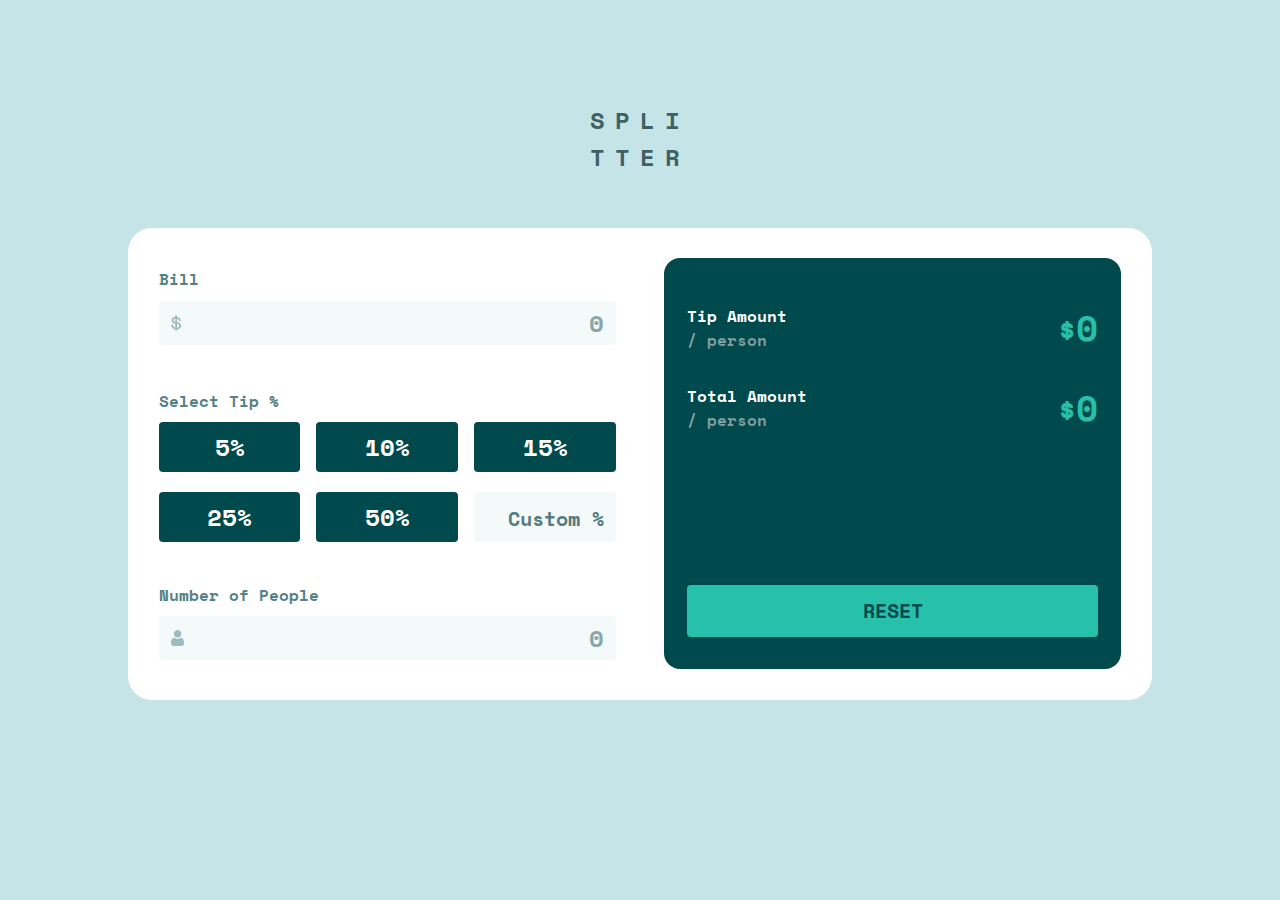
<file: index.html>
<!DOCTYPE html>
<html lang="en" class="lg:grid lg:place-content-center">
<head>
    <meta charset="UTF-8">
    <meta name="viewport" content="width=device-width, initial-scale=1.0">
    <title>Tip calculator</title>
    <link rel="shortcut-icon" href="images/favicon-32x32.png" type="image/x-icon">
    <link rel="stylesheet" href="output.css">
    <link rel="preconnect" href="https://fonts.googleapis.com">
    <link rel="preconnect" href="https://fonts.gstatic.com" crossorigin>
    <link href="https://fonts.googleapis.com/css2?family=Space+Mono:ital,wght@0,400;0,700;1,400;1,700&display=swap" rel="stylesheet">
</head>

<body dir="ltr" class="bg-[hsl(185,41%,84%)] h-full lg:aspect-[1.40625]">

    <header class="w-full flex items-center justify-center ">

        <h1 class="font-bold text-2xl tracking-[10px] leading-[37px] py-[10%] w-[30%] text-[hsl(186,23%,32%)] text-center lg:pt-[10%] lg:pb-[5%]">SPLI <br> TTER</h1>

    </header>

    <main class="grid grid-cols-1 grid-rows-[auto_auto] lg:grid-cols-2 lg:grid-rows-1 lg:gap-x-[5%] items-center bg-white w-full lg:max-w-[1000px] lg:mx-auto xl:max-w-[1024px] rounded-t-3xl py-[8%] px-[7%] lg:p-[3%] lg:rounded-3xl lg:mb-[20%]">

        <!-- Tipping input details -->
        <section class="w-full max-w-[768px] mx-auto lg:max-w-full lg:py-[2%]">

            <form action="#" method="post">

                <!-- label -->
                <label for="bill" class="font-bold flex justify-between items-center text-[hsl(186,23%,43%)]">
                   <span> Bill</span>
                   <span class="text-orange-500 hidden error">Can't be zero</span>
                </label>

                <!-- bill-input wrap -->
                <div class="relative mt-[2%] mb-[9.7%]">

                    <img src="images/icon-dollar.svg" alt="person-icon" class="absolute left-3 top-[50%] translate-y-[-50%]">
                    
                    <!-- bill input -->
                    <input type="number" name="bill" id="bill" step="0.01" placeholder="0" class="text-right text-2xl py-[6px] px-3 bg-[hsl(189,41%,97%)] rounded-sm text-[hsl(183,100%,15%)] font-bold w-full placeholder:text-[hsl(185,15%,60%)] focus:outline-2 focus:outline-[hsl(183,100%,15%)] cursor-pointer hover:outline-2 hover:outline-[hsl(184,14%,56%)]">

                </div>

                <!-- label-->
                <label for="tip-options" class="font-bold flex justify-between items-center text-[hsl(186,23%,43%)]">
                    <span> Select Tip %</span>
                    <span class="text-orange-500 hidden error">Can't be zero</span>
                </label>

                <!-- tip percentage options -->
                <div class="w-full grid grid-cols-2 grid-rows-3 lg:grid-rows-2 lg:grid-cols-3 lg:gap-y-5 lg:gap-x-4 gap-x-5 gap-y-4 text-2xl font-bold mt-[2%] mb-[11.5%] lg:mb-[9%]" id="tipOptions">

                    <input type="button" value="5%" class="bg-[hsl(183,100%,15%)] text-white px-6 py-[9px] rounded-sm hover:bg-[hsl(172,67%,75%)] hover:text-[hsl(183,100%,15%)] cursor-pointer">

                    <input type="button" value="10%" class="bg-[hsl(183,100%,15%)] text-white px-6 py-[9px] rounded-sm hover:bg-[hsl(172,67%,75%)] hover:text-[hsl(183,100%,15%)] cursor-pointer">

                    <input type="button" value="15%"  class="bg-[hsl(183,100%,15%)] text-white px-6 py-[9px] rounded-sm hover:bg-[hsl(172,67%,75%)] hover:text-[hsl(183,100%,15%)] cursor-pointer">

                    <input type="button" value="25%" class="bg-[hsl(183,100%,15%)] text-white px-6 py-[9px] rounded-sm hover:bg-[hsl(172,67%,75%)] hover:text-[hsl(183,100%,15%)] cursor-pointer">

                    <input type="button" value="50%" class="bg-[hsl(183,100%,15%)] text-white px-6 py-[9px] rounded-sm  hover:bg-[hsl(172,67%,75%)] hover:text-[hsl(183,100%,15%)] cursor-pointer">

                    <label for="custom" class="grid grid-rows-1 grid-cols-1 w-full relative">

                        <span class="text-orange-500 text-[14px] error hidden right-0 top-[-40%] absolute font-bold">Can't be zero</span>

                        <input type="number" id="custom" placeholder="Custom %" class="custom placeholder:text-xl w-full bg-[hsl(189,41%,97%)] text-[hsl(183,100%,15%)] placeholder:text-[hsl(186,20%,42%)] text-right px-3 py-[9px] rounded-sm focus:outline-2 focus:outline-[hsl(183,100%,15%)] cursor-pointer hover:outline-2 hover:outline-[hsl(184,14%,56%)]">
                    </label>
                    
                </div>

                <!-- label -->
                <label for="persons" class="font-bold flex justify-between items-center text-[hsl(186,23%,43%)]">
                    <span> Number of People</span>
                    <span class="text-orange-500 hidden error">Can't be zero</span>
                </label>

                <!-- people number wrap -->
                <div class="relative mt-[2%]">

                    <img src="images/icon-person.svg" alt="person-icon" class="absolute left-3 top-[50%] translate-y-[-50%]">
                    
                    <!-- people number -->
                    <input type="number" name="persons" id="persons" step="0.01" placeholder="0" class="text-right text-2xl py-1.5 px-3 bg-[hsl(189,41%,97%)] rounded-sm text-[hsl(183,100%,15%)] font-bold w-full placeholder:text-[hsl(185,15%,60%)] focus:outline-2 focus:outline-[hsl(183,100%,15%)] cursor-pointer hover:outline-2 hover:outline-[hsl(184,14%,56%)]">

                </div>

            </form>

        </section>

        <!-- calculated tip details -->
        <section class="w-full max-w-[768px] mx-auto lg:max-w-full bg-[hsl(183,100%,15%)] pt-[10%] pb-[7%] px-[5%] font-bold text-white rounded-2xl mt-8 lg:mt-0 lg:self-stretch lg:flex lg:flex-col lg:justify-between">

            <div>
                <!-- tip amount -->
                <div class="flex justify-between items-center mb-8">
                    <div class="flex flex-col">
                        
                        <span>Tip Amount</span>
                        <span class="perPerson text-[hsl(184,14%,56%)]">/ person</span>

                    </div>

                    <div class="font-black text-[hsl(172,67%,45%)] text-3xl">
                        $<span id="tipAmount" class="text-4xl">0</span>
                    </div>
                </div>

                <!-- total amount -->
                <div class="flex justify-between items-center mb-8 lg:mb-0">
                    <div class="flex flex-col">
                        
                        <span class="totalAmount">Total Amount</span>
                        <span class="perPerson text-[hsl(184,14%,56%)]">/ person</span>

                    </div>

                    <div class="font-black text-[hsl(172,67%,45%)] text-3xl">
                        $<span id="totalAmount" class="text-4xl">0</span>
                    </div>
                </div>
            </div>

            <button type="reset" class="reset bg-[hsl(172,67%,45%)] cursor-pointer active:brightness-90 text-[hsl(183,100%,15%)] w-full py-[3%] text-xl rounded-sm hover:bg-[hsl(172,67%,75%)] focus:bg-[]">RESET</button>

        </section>

    </main>

</body>

<script src="main.js"></script>
</html>
</file>
<file: output.css>
/*! tailwindcss v4.0.0-beta.8 | MIT License | https://tailwindcss.com */
@layer theme, base, components, utilities;
@layer theme {
  :root {
    --font-sans: ui-sans-serif, system-ui, sans-serif, "Apple Color Emoji",
      "Segoe UI Emoji", "Segoe UI Symbol", "Noto Color Emoji";
    --font-serif: ui-serif, Georgia, Cambria, "Times New Roman", Times, serif;
    --font-mono: ui-monospace, SFMono-Regular, Menlo, Monaco, Consolas,
      "Liberation Mono", "Courier New", monospace;
    --color-red-50: oklch(0.971 0.013 17.38);
    --color-red-100: oklch(0.936 0.032 17.717);
    --color-red-200: oklch(0.885 0.062 18.334);
    --color-red-300: oklch(0.808 0.114 19.571);
    --color-red-400: oklch(0.704 0.191 22.216);
    --color-red-500: oklch(0.637 0.237 25.331);
    --color-red-600: oklch(0.577 0.245 27.325);
    --color-red-700: oklch(0.505 0.213 27.518);
    --color-red-800: oklch(0.444 0.177 26.899);
    --color-red-900: oklch(0.396 0.141 25.723);
    --color-red-950: oklch(0.258 0.092 26.042);
    --color-orange-50: oklch(0.98 0.016 73.684);
    --color-orange-100: oklch(0.954 0.038 75.164);
    --color-orange-200: oklch(0.901 0.076 70.697);
    --color-orange-300: oklch(0.837 0.128 66.29);
    --color-orange-400: oklch(0.75 0.183 55.934);
    --color-orange-500: oklch(0.705 0.213 47.604);
    --color-orange-600: oklch(0.646 0.222 41.116);
    --color-orange-700: oklch(0.553 0.195 38.402);
    --color-orange-800: oklch(0.47 0.157 37.304);
    --color-orange-900: oklch(0.408 0.123 38.172);
    --color-orange-950: oklch(0.266 0.079 36.259);
    --color-amber-50: oklch(0.987 0.022 95.277);
    --color-amber-100: oklch(0.962 0.059 95.617);
    --color-amber-200: oklch(0.924 0.12 95.746);
    --color-amber-300: oklch(0.879 0.169 91.605);
    --color-amber-400: oklch(0.828 0.189 84.429);
    --color-amber-500: oklch(0.769 0.188 70.08);
    --color-amber-600: oklch(0.666 0.179 58.318);
    --color-amber-700: oklch(0.555 0.163 48.998);
    --color-amber-800: oklch(0.473 0.137 46.201);
    --color-amber-900: oklch(0.414 0.112 45.904);
    --color-amber-950: oklch(0.279 0.077 45.635);
    --color-yellow-50: oklch(0.987 0.026 102.212);
    --color-yellow-100: oklch(0.973 0.071 103.193);
    --color-yellow-200: oklch(0.945 0.129 101.54);
    --color-yellow-300: oklch(0.905 0.182 98.111);
    --color-yellow-400: oklch(0.852 0.199 91.936);
    --color-yellow-500: oklch(0.795 0.184 86.047);
    --color-yellow-600: oklch(0.681 0.162 75.834);
    --color-yellow-700: oklch(0.554 0.135 66.442);
    --color-yellow-800: oklch(0.476 0.114 61.907);
    --color-yellow-900: oklch(0.421 0.095 57.708);
    --color-yellow-950: oklch(0.286 0.066 53.813);
    --color-lime-50: oklch(0.986 0.031 120.757);
    --color-lime-100: oklch(0.967 0.067 122.328);
    --color-lime-200: oklch(0.938 0.127 124.321);
    --color-lime-300: oklch(0.897 0.196 126.665);
    --color-lime-400: oklch(0.841 0.238 128.85);
    --color-lime-500: oklch(0.768 0.233 130.85);
    --color-lime-600: oklch(0.648 0.2 131.684);
    --color-lime-700: oklch(0.532 0.157 131.589);
    --color-lime-800: oklch(0.453 0.124 130.933);
    --color-lime-900: oklch(0.405 0.101 131.063);
    --color-lime-950: oklch(0.274 0.072 132.109);
    --color-green-50: oklch(0.982 0.018 155.826);
    --color-green-100: oklch(0.962 0.044 156.743);
    --color-green-200: oklch(0.925 0.084 155.995);
    --color-green-300: oklch(0.871 0.15 154.449);
    --color-green-400: oklch(0.792 0.209 151.711);
    --color-green-500: oklch(0.723 0.219 149.579);
    --color-green-600: oklch(0.627 0.194 149.214);
    --color-green-700: oklch(0.527 0.154 150.069);
    --color-green-800: oklch(0.448 0.119 151.328);
    --color-green-900: oklch(0.393 0.095 152.535);
    --color-green-950: oklch(0.266 0.065 152.934);
    --color-emerald-50: oklch(0.979 0.021 166.113);
    --color-emerald-100: oklch(0.95 0.052 163.051);
    --color-emerald-200: oklch(0.905 0.093 164.15);
    --color-emerald-300: oklch(0.845 0.143 164.978);
    --color-emerald-400: oklch(0.765 0.177 163.223);
    --color-emerald-500: oklch(0.696 0.17 162.48);
    --color-emerald-600: oklch(0.596 0.145 163.225);
    --color-emerald-700: oklch(0.508 0.118 165.612);
    --color-emerald-800: oklch(0.432 0.095 166.913);
    --color-emerald-900: oklch(0.378 0.077 168.94);
    --color-emerald-950: oklch(0.262 0.051 172.552);
    --color-teal-50: oklch(0.984 0.014 180.72);
    --color-teal-100: oklch(0.953 0.051 180.801);
    --color-teal-200: oklch(0.91 0.096 180.426);
    --color-teal-300: oklch(0.855 0.138 181.071);
    --color-teal-400: oklch(0.777 0.152 181.912);
    --color-teal-500: oklch(0.704 0.14 182.503);
    --color-teal-600: oklch(0.6 0.118 184.704);
    --color-teal-700: oklch(0.511 0.096 186.391);
    --color-teal-800: oklch(0.437 0.078 188.216);
    --color-teal-900: oklch(0.386 0.063 188.416);
    --color-teal-950: oklch(0.277 0.046 192.524);
    --color-cyan-50: oklch(0.984 0.019 200.873);
    --color-cyan-100: oklch(0.956 0.045 203.388);
    --color-cyan-200: oklch(0.917 0.08 205.041);
    --color-cyan-300: oklch(0.865 0.127 207.078);
    --color-cyan-400: oklch(0.789 0.154 211.53);
    --color-cyan-500: oklch(0.715 0.143 215.221);
    --color-cyan-600: oklch(0.609 0.126 221.723);
    --color-cyan-700: oklch(0.52 0.105 223.128);
    --color-cyan-800: oklch(0.45 0.085 224.283);
    --color-cyan-900: oklch(0.398 0.07 227.392);
    --color-cyan-950: oklch(0.302 0.056 229.695);
    --color-sky-50: oklch(0.977 0.013 236.62);
    --color-sky-100: oklch(0.951 0.026 236.824);
    --color-sky-200: oklch(0.901 0.058 230.902);
    --color-sky-300: oklch(0.828 0.111 230.318);
    --color-sky-400: oklch(0.746 0.16 232.661);
    --color-sky-500: oklch(0.685 0.169 237.323);
    --color-sky-600: oklch(0.588 0.158 241.966);
    --color-sky-700: oklch(0.5 0.134 242.749);
    --color-sky-800: oklch(0.443 0.11 240.79);
    --color-sky-900: oklch(0.391 0.09 240.876);
    --color-sky-950: oklch(0.293 0.066 243.157);
    --color-blue-50: oklch(0.97 0.014 254.604);
    --color-blue-100: oklch(0.932 0.032 255.585);
    --color-blue-200: oklch(0.882 0.059 254.128);
    --color-blue-300: oklch(0.809 0.105 251.813);
    --color-blue-400: oklch(0.707 0.165 254.624);
    --color-blue-500: oklch(0.623 0.214 259.815);
    --color-blue-600: oklch(0.546 0.245 262.881);
    --color-blue-700: oklch(0.488 0.243 264.376);
    --color-blue-800: oklch(0.424 0.199 265.638);
    --color-blue-900: oklch(0.379 0.146 265.522);
    --color-blue-950: oklch(0.282 0.091 267.935);
    --color-indigo-50: oklch(0.962 0.018 272.314);
    --color-indigo-100: oklch(0.93 0.034 272.788);
    --color-indigo-200: oklch(0.87 0.065 274.039);
    --color-indigo-300: oklch(0.785 0.115 274.713);
    --color-indigo-400: oklch(0.673 0.182 276.935);
    --color-indigo-500: oklch(0.585 0.233 277.117);
    --color-indigo-600: oklch(0.511 0.262 276.966);
    --color-indigo-700: oklch(0.457 0.24 277.023);
    --color-indigo-800: oklch(0.398 0.195 277.366);
    --color-indigo-900: oklch(0.359 0.144 278.697);
    --color-indigo-950: oklch(0.257 0.09 281.288);
    --color-violet-50: oklch(0.969 0.016 293.756);
    --color-violet-100: oklch(0.943 0.029 294.588);
    --color-violet-200: oklch(0.894 0.057 293.283);
    --color-violet-300: oklch(0.811 0.111 293.571);
    --color-violet-400: oklch(0.702 0.183 293.541);
    --color-violet-500: oklch(0.606 0.25 292.717);
    --color-violet-600: oklch(0.541 0.281 293.009);
    --color-violet-700: oklch(0.491 0.27 292.581);
    --color-violet-800: oklch(0.432 0.232 292.759);
    --color-violet-900: oklch(0.38 0.189 293.745);
    --color-violet-950: oklch(0.283 0.141 291.089);
    --color-purple-50: oklch(0.977 0.014 308.299);
    --color-purple-100: oklch(0.946 0.033 307.174);
    --color-purple-200: oklch(0.902 0.063 306.703);
    --color-purple-300: oklch(0.827 0.119 306.383);
    --color-purple-400: oklch(0.714 0.203 305.504);
    --color-purple-500: oklch(0.627 0.265 303.9);
    --color-purple-600: oklch(0.558 0.288 302.321);
    --color-purple-700: oklch(0.496 0.265 301.924);
    --color-purple-800: oklch(0.438 0.218 303.724);
    --color-purple-900: oklch(0.381 0.176 304.987);
    --color-purple-950: oklch(0.291 0.149 302.717);
    --color-fuchsia-50: oklch(0.977 0.017 320.058);
    --color-fuchsia-100: oklch(0.952 0.037 318.852);
    --color-fuchsia-200: oklch(0.903 0.076 319.62);
    --color-fuchsia-300: oklch(0.833 0.145 321.434);
    --color-fuchsia-400: oklch(0.74 0.238 322.16);
    --color-fuchsia-500: oklch(0.667 0.295 322.15);
    --color-fuchsia-600: oklch(0.591 0.293 322.896);
    --color-fuchsia-700: oklch(0.518 0.253 323.949);
    --color-fuchsia-800: oklch(0.452 0.211 324.591);
    --color-fuchsia-900: oklch(0.401 0.17 325.612);
    --color-fuchsia-950: oklch(0.293 0.136 325.661);
    --color-pink-50: oklch(0.971 0.014 343.198);
    --color-pink-100: oklch(0.948 0.028 342.258);
    --color-pink-200: oklch(0.899 0.061 343.231);
    --color-pink-300: oklch(0.823 0.12 346.018);
    --color-pink-400: oklch(0.718 0.202 349.761);
    --color-pink-500: oklch(0.656 0.241 354.308);
    --color-pink-600: oklch(0.592 0.249 0.584);
    --color-pink-700: oklch(0.525 0.223 3.958);
    --color-pink-800: oklch(0.459 0.187 3.815);
    --color-pink-900: oklch(0.408 0.153 2.432);
    --color-pink-950: oklch(0.284 0.109 3.907);
    --color-rose-50: oklch(0.969 0.015 12.422);
    --color-rose-100: oklch(0.941 0.03 12.58);
    --color-rose-200: oklch(0.892 0.058 10.001);
    --color-rose-300: oklch(0.81 0.117 11.638);
    --color-rose-400: oklch(0.712 0.194 13.428);
    --color-rose-500: oklch(0.645 0.246 16.439);
    --color-rose-600: oklch(0.586 0.253 17.585);
    --color-rose-700: oklch(0.514 0.222 16.935);
    --color-rose-800: oklch(0.455 0.188 13.697);
    --color-rose-900: oklch(0.41 0.159 10.272);
    --color-rose-950: oklch(0.271 0.105 12.094);
    --color-slate-50: oklch(0.984 0.003 247.858);
    --color-slate-100: oklch(0.968 0.007 247.896);
    --color-slate-200: oklch(0.929 0.013 255.508);
    --color-slate-300: oklch(0.869 0.022 252.894);
    --color-slate-400: oklch(0.704 0.04 256.788);
    --color-slate-500: oklch(0.554 0.046 257.417);
    --color-slate-600: oklch(0.446 0.043 257.281);
    --color-slate-700: oklch(0.372 0.044 257.287);
    --color-slate-800: oklch(0.279 0.041 260.031);
    --color-slate-900: oklch(0.208 0.042 265.755);
    --color-slate-950: oklch(0.129 0.042 264.695);
    --color-gray-50: oklch(0.985 0.002 247.839);
    --color-gray-100: oklch(0.967 0.003 264.542);
    --color-gray-200: oklch(0.928 0.006 264.531);
    --color-gray-300: oklch(0.872 0.01 258.338);
    --color-gray-400: oklch(0.707 0.022 261.325);
    --color-gray-500: oklch(0.551 0.027 264.364);
    --color-gray-600: oklch(0.446 0.03 256.802);
    --color-gray-700: oklch(0.373 0.034 259.733);
    --color-gray-800: oklch(0.278 0.033 256.848);
    --color-gray-900: oklch(0.21 0.034 264.665);
    --color-gray-950: oklch(0.13 0.028 261.692);
    --color-zinc-50: oklch(0.985 0 0);
    --color-zinc-100: oklch(0.967 0.001 286.375);
    --color-zinc-200: oklch(0.92 0.004 286.32);
    --color-zinc-300: oklch(0.871 0.006 286.286);
    --color-zinc-400: oklch(0.705 0.015 286.067);
    --color-zinc-500: oklch(0.552 0.016 285.938);
    --color-zinc-600: oklch(0.442 0.017 285.786);
    --color-zinc-700: oklch(0.37 0.013 285.805);
    --color-zinc-800: oklch(0.274 0.006 286.033);
    --color-zinc-900: oklch(0.21 0.006 285.885);
    --color-zinc-950: oklch(0.141 0.005 285.823);
    --color-neutral-50: oklch(0.985 0 0);
    --color-neutral-100: oklch(0.97 0 0);
    --color-neutral-200: oklch(0.922 0 0);
    --color-neutral-300: oklch(0.87 0 0);
    --color-neutral-400: oklch(0.708 0 0);
    --color-neutral-500: oklch(0.556 0 0);
    --color-neutral-600: oklch(0.439 0 0);
    --color-neutral-700: oklch(0.371 0 0);
    --color-neutral-800: oklch(0.269 0 0);
    --color-neutral-900: oklch(0.205 0 0);
    --color-neutral-950: oklch(0.145 0 0);
    --color-stone-50: oklch(0.985 0.001 106.423);
    --color-stone-100: oklch(0.97 0.001 106.424);
    --color-stone-200: oklch(0.923 0.003 48.717);
    --color-stone-300: oklch(0.869 0.005 56.366);
    --color-stone-400: oklch(0.709 0.01 56.259);
    --color-stone-500: oklch(0.553 0.013 58.071);
    --color-stone-600: oklch(0.444 0.011 73.639);
    --color-stone-700: oklch(0.374 0.01 67.558);
    --color-stone-800: oklch(0.268 0.007 34.298);
    --color-stone-900: oklch(0.216 0.006 56.043);
    --color-stone-950: oklch(0.147 0.004 49.25);
    --color-black: #000;
    --color-white: #fff;
    --spacing: 0.25rem;
    --breakpoint-sm: 40rem;
    --breakpoint-md: 48rem;
    --breakpoint-lg: 64rem;
    --breakpoint-xl: 80rem;
    --breakpoint-2xl: 96rem;
    --container-3xs: 16rem;
    --container-2xs: 18rem;
    --container-xs: 20rem;
    --container-sm: 24rem;
    --container-md: 28rem;
    --container-lg: 32rem;
    --container-xl: 36rem;
    --container-2xl: 42rem;
    --container-3xl: 48rem;
    --container-4xl: 56rem;
    --container-5xl: 64rem;
    --container-6xl: 72rem;
    --container-7xl: 80rem;
    --container-prose: 65ch;
    --text-xs: 0.75rem;
    --text-xs--line-height: calc(1 / 0.75);
    --text-sm: 0.875rem;
    --text-sm--line-height: calc(1.25 / 0.875);
    --text-base: 1rem;
    --text-base--line-height: calc(1.5 / 1);
    --text-lg: 1.125rem;
    --text-lg--line-height: calc(1.75 / 1.125);
    --text-xl: 1.25rem;
    --text-xl--line-height: calc(1.75 / 1.25);
    --text-2xl: 1.5rem;
    --text-2xl--line-height: calc(2 / 1.5);
    --text-3xl: 1.875rem;
    --text-3xl--line-height: calc(2.25 / 1.875);
    --text-4xl: 2.25rem;
    --text-4xl--line-height: calc(2.5 / 2.25);
    --text-5xl: 3rem;
    --text-5xl--line-height: 1;
    --text-6xl: 3.75rem;
    --text-6xl--line-height: 1;
    --text-7xl: 4.5rem;
    --text-7xl--line-height: 1;
    --text-8xl: 6rem;
    --text-8xl--line-height: 1;
    --text-9xl: 8rem;
    --text-9xl--line-height: 1;
    --font-weight-thin: 100;
    --font-weight-extralight: 200;
    --font-weight-light: 300;
    --font-weight-normal: 400;
    --font-weight-medium: 500;
    --font-weight-semibold: 600;
    --font-weight-bold: 700;
    --font-weight-extrabold: 800;
    --font-weight-black: 900;
    --tracking-tighter: -0.05em;
    --tracking-tight: -0.025em;
    --tracking-normal: 0em;
    --tracking-wide: 0.025em;
    --tracking-wider: 0.05em;
    --tracking-widest: 0.1em;
    --leading-tight: 1.25;
    --leading-snug: 1.375;
    --leading-normal: 1.5;
    --leading-relaxed: 1.625;
    --leading-loose: 2;
    --radius-xs: 0.125rem;
    --radius-sm: 0.25rem;
    --radius-md: 0.375rem;
    --radius-lg: 0.5rem;
    --radius-xl: 0.75rem;
    --radius-2xl: 1rem;
    --radius-3xl: 1.5rem;
    --radius-4xl: 2rem;
    --shadow-2xs: 0 1px rgb(0 0 0 / 0.05);
    --shadow-xs: 0 1px 2px 0 rgb(0 0 0 / 0.05);
    --shadow-sm: 0 1px 3px 0 rgb(0 0 0 / 0.1), 0 1px 2px -1px rgb(0 0 0 / 0.1);
    --shadow-md: 0 4px 6px -1px rgb(0 0 0 / 0.1),
      0 2px 4px -2px rgb(0 0 0 / 0.1);
    --shadow-lg: 0 10px 15px -3px rgb(0 0 0 / 0.1),
      0 4px 6px -4px rgb(0 0 0 / 0.1);
    --shadow-xl: 0 20px 25px -5px rgb(0 0 0 / 0.1),
      0 8px 10px -6px rgb(0 0 0 / 0.1);
    --shadow-2xl: 0 25px 50px -12px rgb(0 0 0 / 0.25);
    --inset-shadow-2xs: inset 0 1px rgb(0 0 0 / 0.05);
    --inset-shadow-xs: inset 0 1px 1px rgb(0 0 0 / 0.05);
    --inset-shadow-sm: inset 0 2px 4px rgb(0 0 0 / 0.05);
    --drop-shadow-xs: 0 1px 1px rgb(0 0 0 / 0.05);
    --drop-shadow-sm: 0 1px 2px rgb(0 0 0 / 0.15);
    --drop-shadow-md: 0 3px 3px rgb(0 0 0 / 0.12);
    --drop-shadow-lg: 0 4px 4px rgb(0 0 0 / 0.15);
    --drop-shadow-xl: 0 9px 7px rgb(0 0 0 / 0.1);
    --drop-shadow-2xl: 0 25px 25px rgb(0 0 0 / 0.15);
    --ease-in: cubic-bezier(0.4, 0, 1, 1);
    --ease-out: cubic-bezier(0, 0, 0.2, 1);
    --ease-in-out: cubic-bezier(0.4, 0, 0.2, 1);
    --animate-spin: spin 1s linear infinite;
    --animate-ping: ping 1s cubic-bezier(0, 0, 0.2, 1) infinite;
    --animate-pulse: pulse 2s cubic-bezier(0.4, 0, 0.6, 1) infinite;
    --animate-bounce: bounce 1s infinite;
    --blur-xs: 4px;
    --blur-sm: 8px;
    --blur-md: 12px;
    --blur-lg: 16px;
    --blur-xl: 24px;
    --blur-2xl: 40px;
    --blur-3xl: 64px;
    --perspective-dramatic: 100px;
    --perspective-near: 300px;
    --perspective-normal: 500px;
    --perspective-midrange: 800px;
    --perspective-distant: 1200px;
    --aspect-video: 16 / 9;
    --default-transition-duration: 150ms;
    --default-transition-timing-function: cubic-bezier(0.4, 0, 0.2, 1);
    --default-font-family: var(--font-sans);
    --default-font-feature-settings: var(--font-sans--font-feature-settings);
    --default-font-variation-settings: var(
      --font-sans--font-variation-settings
    );
    --default-mono-font-family: var(--font-mono);
    --default-mono-font-feature-settings: var(
      --font-mono--font-feature-settings
    );
    --default-mono-font-variation-settings: var(
      --font-mono--font-variation-settings
    );
  }
}
@layer base {
  *, ::after, ::before, ::backdrop, ::file-selector-button {
    box-sizing: border-box;
    margin: 0;
    padding: 0;
    border: 0 solid;
  }
  html, :host {
    line-height: 1.5;
    -webkit-text-size-adjust: 100%;
    tab-size: 4;
    font-family: var( --default-font-family, ui-sans-serif, system-ui, sans-serif, "Apple Color Emoji", "Segoe UI Emoji", "Segoe UI Symbol", "Noto Color Emoji" );
    font-feature-settings: var(--default-font-feature-settings, normal);
    font-variation-settings: var( --default-font-variation-settings, normal );
    -webkit-tap-highlight-color: transparent;
  }
  body {
    line-height: inherit;
  }
  hr {
    height: 0;
    color: inherit;
    border-top-width: 1px;
  }
  abbr:where([title]) {
    -webkit-text-decoration: underline dotted;
    text-decoration: underline dotted;
  }
  h1, h2, h3, h4, h5, h6 {
    font-size: inherit;
    font-weight: inherit;
  }
  a {
    color: inherit;
    -webkit-text-decoration: inherit;
    text-decoration: inherit;
  }
  b, strong {
    font-weight: bolder;
  }
  code, kbd, samp, pre {
    font-family: var( --default-mono-font-family, ui-monospace, SFMono-Regular, Menlo, Monaco, Consolas, "Liberation Mono", "Courier New", monospace );
    font-feature-settings: var( --default-mono-font-feature-settings, normal );
    font-variation-settings: var( --default-mono-font-variation-settings, normal );
    font-size: 1em;
  }
  small {
    font-size: 80%;
  }
  sub, sup {
    font-size: 75%;
    line-height: 0;
    position: relative;
    vertical-align: baseline;
  }
  sub {
    bottom: -0.25em;
  }
  sup {
    top: -0.5em;
  }
  table {
    text-indent: 0;
    border-color: inherit;
    border-collapse: collapse;
  }
  :-moz-focusring {
    outline: auto;
  }
  progress {
    vertical-align: baseline;
  }
  summary {
    display: list-item;
  }
  ol, ul, menu {
    list-style: none;
  }
  img, svg, video, canvas, audio, iframe, embed, object {
    display: block;
    vertical-align: middle;
  }
  img, video {
    max-width: 100%;
    height: auto;
  }
  button, input, select, optgroup, textarea, ::file-selector-button {
    font: inherit;
    font-feature-settings: inherit;
    font-variation-settings: inherit;
    letter-spacing: inherit;
    color: inherit;
    border-radius: 0;
    background-color: transparent;
    opacity: 1;
  }
  :where(select:is([multiple], [size])) optgroup {
    font-weight: bolder;
  }
  :where(select:is([multiple], [size])) optgroup option {
    padding-inline-start: 20px;
  }
  ::file-selector-button {
    margin-inline-end: 4px;
  }
  ::placeholder {
    opacity: 1;
    color: color-mix(in oklab, currentColor 50%, transparent);
  }
  textarea {
    resize: vertical;
  }
  ::-webkit-search-decoration {
    -webkit-appearance: none;
  }
  ::-webkit-date-and-time-value {
    min-height: 1lh;
    text-align: inherit;
  }
  ::-webkit-datetime-edit {
    display: inline-flex;
  }
  ::-webkit-datetime-edit-fields-wrapper {
    padding: 0;
  }
  ::-webkit-datetime-edit, ::-webkit-datetime-edit-year-field, ::-webkit-datetime-edit-month-field, ::-webkit-datetime-edit-day-field, ::-webkit-datetime-edit-hour-field, ::-webkit-datetime-edit-minute-field, ::-webkit-datetime-edit-second-field, ::-webkit-datetime-edit-millisecond-field, ::-webkit-datetime-edit-meridiem-field {
    padding-block: 0;
  }
  :-moz-ui-invalid {
    box-shadow: none;
  }
  button, input:where([type="button"], [type="reset"], [type="submit"]), ::file-selector-button {
    appearance: button;
  }
  ::-webkit-inner-spin-button, ::-webkit-outer-spin-button {
    height: auto;
  }
  [hidden]:where(:not([hidden="until-found"])) {
    display: none !important;
  }
}
@layer utilities {
  .collapse {
    visibility: collapse;
  }
  .absolute {
    position: absolute;
  }
  .relative {
    position: relative;
  }
  .top-\[-10\%\] {
    top: -10%;
  }
  .top-\[-20\%\] {
    top: -20%;
  }
  .top-\[-30\%\] {
    top: -30%;
  }
  .top-\[-35\%\] {
    top: -35%;
  }
  .top-\[-40\%\] {
    top: -40%;
  }
  .top-\[50\%\] {
    top: 50%;
  }
  .right-0 {
    right: calc(var(--spacing) * 0);
  }
  .left-3 {
    left: calc(var(--spacing) * 3);
  }
  .mx-auto {
    margin-inline: auto;
  }
  .mt-8 {
    margin-top: calc(var(--spacing) * 8);
  }
  .mt-\[2\%\] {
    margin-top: 2%;
  }
  .mb-8 {
    margin-bottom: calc(var(--spacing) * 8);
  }
  .mb-\[9\.7\%\] {
    margin-bottom: 9.7%;
  }
  .mb-\[11\.5\%\] {
    margin-bottom: 11.5%;
  }
  .block {
    display: block;
  }
  .flex {
    display: flex;
  }
  .grid {
    display: grid;
  }
  .hidden {
    display: none;
  }
  .inline {
    display: inline;
  }
  .inline-flex {
    display: inline-flex;
  }
  .list-item {
    display: list-item;
  }
  .table {
    display: table;
  }
  .h-full {
    height: 100%;
  }
  .w-\[30\%\] {
    width: 30%;
  }
  .w-full {
    width: 100%;
  }
  .max-w-\[768px\] {
    max-width: 768px;
  }
  .border-collapse {
    border-collapse: collapse;
  }
  .translate-y-\[-50\%\] {
    --tw-translate-y: -50%;
    translate: var(--tw-translate-x) var(--tw-translate-y);
  }
  .transform {
    transform: var(--tw-rotate-x) var(--tw-rotate-y) var(--tw-rotate-z) var(--tw-skew-x) var(--tw-skew-y);
  }
  .cursor-pointer {
    cursor: pointer;
  }
  .resize {
    resize: both;
  }
  .grid-cols-1 {
    grid-template-columns: repeat(1, minmax(0, 1fr));
  }
  .grid-cols-2 {
    grid-template-columns: repeat(2, minmax(0, 1fr));
  }
  .grid-rows-1 {
    grid-template-rows: repeat(1, minmax(0, 1fr));
  }
  .grid-rows-3 {
    grid-template-rows: repeat(3, minmax(0, 1fr));
  }
  .grid-rows-\[auto_auto\] {
    grid-template-rows: auto auto;
  }
  .flex-col {
    flex-direction: column;
  }
  .items-center {
    align-items: center;
  }
  .justify-between {
    justify-content: space-between;
  }
  .justify-center {
    justify-content: center;
  }
  .gap-x-5 {
    column-gap: calc(var(--spacing) * 5);
  }
  .gap-y-4 {
    row-gap: calc(var(--spacing) * 4);
  }
  .rounded-2xl {
    border-radius: var(--radius-2xl);
  }
  .rounded-sm {
    border-radius: var(--radius-sm);
  }
  .rounded-t-3xl {
    border-top-left-radius: var(--radius-3xl);
    border-top-right-radius: var(--radius-3xl);
  }
  .border {
    border-style: var(--tw-border-style);
    border-width: 1px;
  }
  .bg-\[hsl\(172\,67\%\,45\%\)\] {
    background-color: hsl(172,67%,45%);
  }
  .bg-\[hsl\(183\,100\%\,15\%\)\] {
    background-color: hsl(183,100%,15%);
  }
  .bg-\[hsl\(185\,41\%\,84\%\)\] {
    background-color: hsl(185,41%,84%);
  }
  .bg-\[hsl\(189\,41\%\,97\%\)\] {
    background-color: hsl(189,41%,97%);
  }
  .bg-white {
    background-color: var(--color-white);
  }
  .px-3 {
    padding-inline: calc(var(--spacing) * 3);
  }
  .px-6 {
    padding-inline: calc(var(--spacing) * 6);
  }
  .px-\[5\%\] {
    padding-inline: 5%;
  }
  .px-\[7\%\] {
    padding-inline: 7%;
  }
  .py-1 {
    padding-block: calc(var(--spacing) * 1);
  }
  .py-1\.5 {
    padding-block: calc(var(--spacing) * 1.5);
  }
  .py-\[3\%\] {
    padding-block: 3%;
  }
  .py-\[6px\] {
    padding-block: 6px;
  }
  .py-\[8\%\] {
    padding-block: 8%;
  }
  .py-\[9px\] {
    padding-block: 9px;
  }
  .py-\[10\%\] {
    padding-block: 10%;
  }
  .pt-\[10\%\] {
    padding-top: 10%;
  }
  .pb-\[7\%\] {
    padding-bottom: 7%;
  }
  .text-center {
    text-align: center;
  }
  .text-right {
    text-align: right;
  }
  .text-2xl {
    font-size: var(--text-2xl);
    line-height: var(--tw-leading, var(--text-2xl--line-height));
  }
  .text-3xl {
    font-size: var(--text-3xl);
    line-height: var(--tw-leading, var(--text-3xl--line-height));
  }
  .text-4xl {
    font-size: var(--text-4xl);
    line-height: var(--tw-leading, var(--text-4xl--line-height));
  }
  .text-xl {
    font-size: var(--text-xl);
    line-height: var(--tw-leading, var(--text-xl--line-height));
  }
  .text-\[7px\] {
    font-size: 7px;
  }
  .text-\[14px\] {
    font-size: 14px;
  }
  .text-\[16px\] {
    font-size: 16px;
  }
  .leading-\[37px\] {
    --tw-leading: 37px;
    line-height: 37px;
  }
  .font-black {
    --tw-font-weight: var(--font-weight-black);
    font-weight: var(--font-weight-black);
  }
  .font-bold {
    --tw-font-weight: var(--font-weight-bold);
    font-weight: var(--font-weight-bold);
  }
  .tracking-\[10px\] {
    --tw-tracking: 10px;
    letter-spacing: 10px;
  }
  .text-\[hsl\(172\,67\%\,45\%\)\] {
    color: hsl(172,67%,45%);
  }
  .text-\[hsl\(183\,100\%\,15\%\)\] {
    color: hsl(183,100%,15%);
  }
  .text-\[hsl\(184\,14\%\,56\%\)\] {
    color: hsl(184,14%,56%);
  }
  .text-\[hsl\(186\,23\%\,32\%\)\] {
    color: hsl(186,23%,32%);
  }
  .text-\[hsl\(186\,23\%\,43\%\)\] {
    color: hsl(186,23%,43%);
  }
  .text-orange-500 {
    color: var(--color-orange-500);
  }
  .text-white {
    color: var(--color-white);
  }
  .underline {
    text-decoration-line: underline;
  }
  .outline {
    outline-style: var(--tw-outline-style);
    outline-width: 1px;
  }
  .outline-2 {
    outline-style: var(--tw-outline-style);
    outline-width: 2px;
  }
  .outline-orange-500 {
    outline-color: var(--color-orange-500);
  }
  .blur {
    --tw-blur: blur(8px);
    filter: var(--tw-blur,) var(--tw-brightness,) var(--tw-contrast,) var(--tw-grayscale,) var(--tw-hue-rotate,) var(--tw-invert,) var(--tw-saturate,) var(--tw-sepia,) var(--tw-drop-shadow,);
  }
  .filter {
    filter: var(--tw-blur,) var(--tw-brightness,) var(--tw-contrast,) var(--tw-grayscale,) var(--tw-hue-rotate,) var(--tw-invert,) var(--tw-saturate,) var(--tw-sepia,) var(--tw-drop-shadow,);
  }
  .placeholder\:pr-0 {
    &::placeholder {
      padding-right: calc(var(--spacing) * 0);
    }
  }
  .placeholder\:pr-3 {
    &::placeholder {
      padding-right: calc(var(--spacing) * 3);
    }
  }
  .placeholder\:text-sm {
    &::placeholder {
      font-size: var(--text-sm);
      line-height: var(--tw-leading, var(--text-sm--line-height));
    }
  }
  .placeholder\:text-xl {
    &::placeholder {
      font-size: var(--text-xl);
      line-height: var(--tw-leading, var(--text-xl--line-height));
    }
  }
  .placeholder\:text-\[hsl\(185\,15\%\,60\%\)\] {
    &::placeholder {
      color: hsl(185,15%,60%);
    }
  }
  .placeholder\:text-\[hsl\(186\,20\%\,42\%\)\] {
    &::placeholder {
      color: hsl(186,20%,42%);
    }
  }
  .hover\:bg-\[hsl\(172\,67\%\,75\%\)\] {
    &:hover {
      @media (hover: hover) {
        background-color: hsl(172,67%,75%);
      }
    }
  }
  .hover\:text-\[hsl\(183\,100\%\,15\%\)\] {
    &:hover {
      @media (hover: hover) {
        color: hsl(183,100%,15%);
      }
    }
  }
  .hover\:outline-2 {
    &:hover {
      @media (hover: hover) {
        outline-style: var(--tw-outline-style);
        outline-width: 2px;
      }
    }
  }
  .hover\:outline-\[hsl\(184\,14\%\,56\%\)\] {
    &:hover {
      @media (hover: hover) {
        outline-color: hsl(184,14%,56%);
      }
    }
  }
  .hover\:outline-orange-500 {
    &:hover {
      @media (hover: hover) {
        outline-color: var(--color-orange-500);
      }
    }
  }
  .focus\:outline-2 {
    &:focus {
      outline-style: var(--tw-outline-style);
      outline-width: 2px;
    }
  }
  .focus\:outline-\[hsl\(183\,100\%\,15\%\)\] {
    &:focus {
      outline-color: hsl(183,100%,15%);
    }
  }
  .focus\:outline-orange-500 {
    &:focus {
      outline-color: var(--color-orange-500);
    }
  }
  .active\:brightness-90 {
    &:active {
      --tw-brightness: brightness(90%);
      filter: var(--tw-blur,) var(--tw-brightness,) var(--tw-contrast,) var(--tw-grayscale,) var(--tw-hue-rotate,) var(--tw-invert,) var(--tw-saturate,) var(--tw-sepia,) var(--tw-drop-shadow,);
    }
  }
  .lg\:mx-auto {
    @media (width >= 64rem) {
      margin-inline: auto;
    }
  }
  .lg\:mt-0 {
    @media (width >= 64rem) {
      margin-top: calc(var(--spacing) * 0);
    }
  }
  .lg\:mb-0 {
    @media (width >= 64rem) {
      margin-bottom: calc(var(--spacing) * 0);
    }
  }
  .lg\:mb-\[9\%\] {
    @media (width >= 64rem) {
      margin-bottom: 9%;
    }
  }
  .lg\:mb-\[20\%\] {
    @media (width >= 64rem) {
      margin-bottom: 20%;
    }
  }
  .lg\:flex {
    @media (width >= 64rem) {
      display: flex;
    }
  }
  .lg\:grid {
    @media (width >= 64rem) {
      display: grid;
    }
  }
  .lg\:aspect-\[1\.40625\] {
    @media (width >= 64rem) {
      aspect-ratio: 1.40625;
    }
  }
  .lg\:max-w-\[1000px\] {
    @media (width >= 64rem) {
      max-width: 1000px;
    }
  }
  .lg\:max-w-full {
    @media (width >= 64rem) {
      max-width: 100%;
    }
  }
  .lg\:grid-cols-2 {
    @media (width >= 64rem) {
      grid-template-columns: repeat(2, minmax(0, 1fr));
    }
  }
  .lg\:grid-cols-3 {
    @media (width >= 64rem) {
      grid-template-columns: repeat(3, minmax(0, 1fr));
    }
  }
  .lg\:grid-rows-1 {
    @media (width >= 64rem) {
      grid-template-rows: repeat(1, minmax(0, 1fr));
    }
  }
  .lg\:grid-rows-2 {
    @media (width >= 64rem) {
      grid-template-rows: repeat(2, minmax(0, 1fr));
    }
  }
  .lg\:flex-col {
    @media (width >= 64rem) {
      flex-direction: column;
    }
  }
  .lg\:place-content-center {
    @media (width >= 64rem) {
      place-content: center;
    }
  }
  .lg\:justify-between {
    @media (width >= 64rem) {
      justify-content: space-between;
    }
  }
  .lg\:gap-x-4 {
    @media (width >= 64rem) {
      column-gap: calc(var(--spacing) * 4);
    }
  }
  .lg\:gap-x-\[5\%\] {
    @media (width >= 64rem) {
      column-gap: 5%;
    }
  }
  .lg\:gap-y-5 {
    @media (width >= 64rem) {
      row-gap: calc(var(--spacing) * 5);
    }
  }
  .lg\:self-stretch {
    @media (width >= 64rem) {
      align-self: stretch;
    }
  }
  .lg\:rounded-3xl {
    @media (width >= 64rem) {
      border-radius: var(--radius-3xl);
    }
  }
  .lg\:p-\[3\%\] {
    @media (width >= 64rem) {
      padding: 3%;
    }
  }
  .lg\:py-\[2\%\] {
    @media (width >= 64rem) {
      padding-block: 2%;
    }
  }
  .lg\:pt-\[10\%\] {
    @media (width >= 64rem) {
      padding-top: 10%;
    }
  }
  .lg\:pb-\[5\%\] {
    @media (width >= 64rem) {
      padding-bottom: 5%;
    }
  }
  .xl\:max-w-\[1024px\] {
    @media (width >= 80rem) {
      max-width: 1024px;
    }
  }
}
* {
  font-family: "space mono", serif;
}
input[type="number"]::-webkit-inner-spin-button, input[type="number"]::-webkit-outer-spin-button {
  -webkit-appearance: none;
  margin: 0;
}
input[type="number"] {
  -moz-appearance: textfield;
}
@supports (-moz-orient: inline) {
  @layer base {
    *, ::before, ::after, ::backdrop {
      --tw-translate-x: 0;
      --tw-translate-y: 0;
      --tw-translate-z: 0;
      --tw-rotate-x: rotateX(0);
      --tw-rotate-y: rotateY(0);
      --tw-rotate-z: rotateZ(0);
      --tw-skew-x: skewX(0);
      --tw-skew-y: skewY(0);
      --tw-border-style: solid;
      --tw-leading: initial;
      --tw-font-weight: initial;
      --tw-tracking: initial;
      --tw-outline-style: solid;
      --tw-blur: initial;
      --tw-brightness: initial;
      --tw-contrast: initial;
      --tw-grayscale: initial;
      --tw-hue-rotate: initial;
      --tw-invert: initial;
      --tw-opacity: initial;
      --tw-saturate: initial;
      --tw-sepia: initial;
    }
  }
}
@keyframes spin {
  to {
    transform: rotate(360deg);
  }
}
@keyframes ping {
  75%, 100% {
    transform: scale(2);
    opacity: 0;
  }
}
@keyframes pulse {
  50% {
    opacity: 0.5;
  }
}
@keyframes bounce {
  0%, 100% {
    transform: translateY(-25%);
    animation-timing-function: cubic-bezier(0.8, 0, 1, 1);
  }
  50% {
    transform: none;
    animation-timing-function: cubic-bezier(0, 0, 0.2, 1);
  }
}
@property --tw-translate-x {
  syntax: "*";
  inherits: false;
  initial-value: 0;
}
@property --tw-translate-y {
  syntax: "*";
  inherits: false;
  initial-value: 0;
}
@property --tw-translate-z {
  syntax: "*";
  inherits: false;
  initial-value: 0;
}
@property --tw-rotate-x {
  syntax: "*";
  inherits: false;
  initial-value: rotateX(0);
}
@property --tw-rotate-y {
  syntax: "*";
  inherits: false;
  initial-value: rotateY(0);
}
@property --tw-rotate-z {
  syntax: "*";
  inherits: false;
  initial-value: rotateZ(0);
}
@property --tw-skew-x {
  syntax: "*";
  inherits: false;
  initial-value: skewX(0);
}
@property --tw-skew-y {
  syntax: "*";
  inherits: false;
  initial-value: skewY(0);
}
@property --tw-border-style {
  syntax: "*";
  inherits: false;
  initial-value: solid;
}
@property --tw-leading {
  syntax: "*";
  inherits: false;
}
@property --tw-font-weight {
  syntax: "*";
  inherits: false;
}
@property --tw-tracking {
  syntax: "*";
  inherits: false;
}
@property --tw-outline-style {
  syntax: "*";
  inherits: false;
  initial-value: solid;
}
@property --tw-blur {
  syntax: "*";
  inherits: false;
}
@property --tw-brightness {
  syntax: "*";
  inherits: false;
}
@property --tw-contrast {
  syntax: "*";
  inherits: false;
}
@property --tw-grayscale {
  syntax: "*";
  inherits: false;
}
@property --tw-hue-rotate {
  syntax: "*";
  inherits: false;
}
@property --tw-invert {
  syntax: "*";
  inherits: false;
}
@property --tw-opacity {
  syntax: "*";
  inherits: false;
}
@property --tw-saturate {
  syntax: "*";
  inherits: false;
}
@property --tw-sepia {
  syntax: "*";
  inherits: false;
}
</file>
